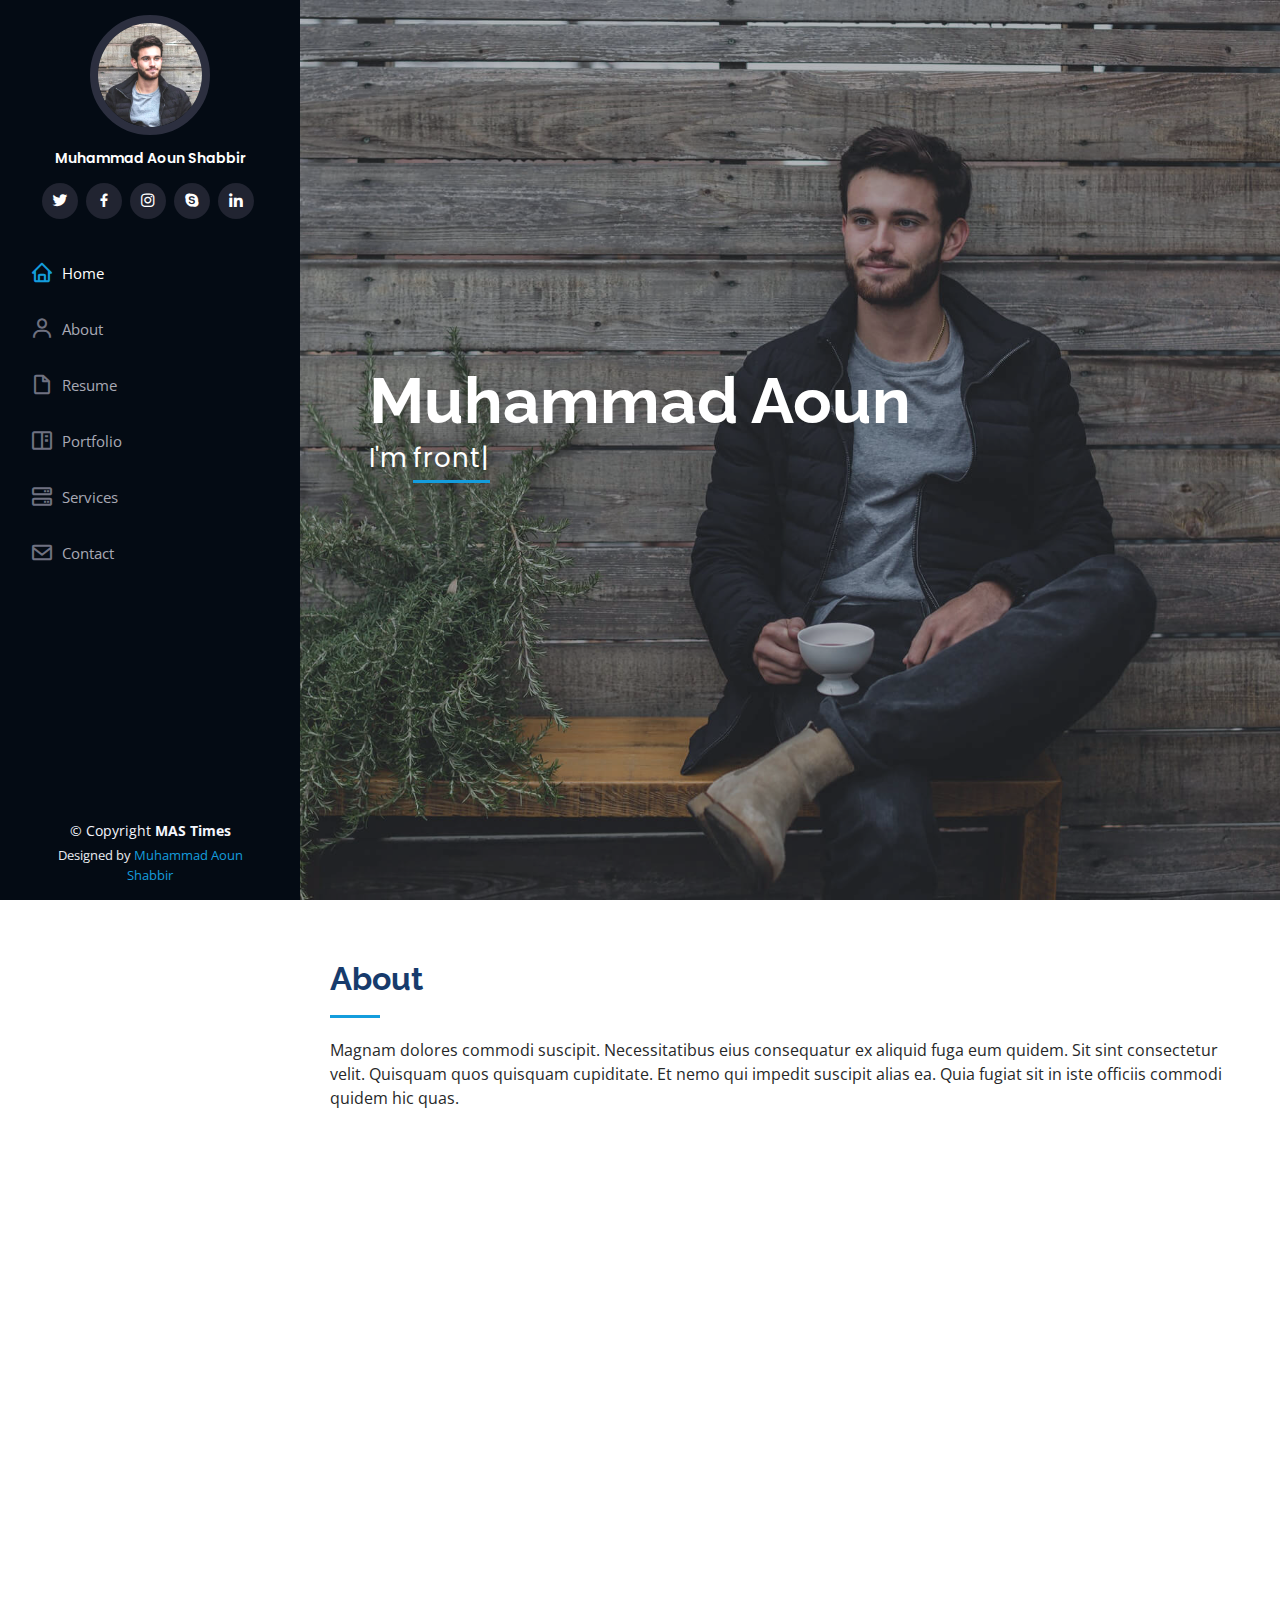
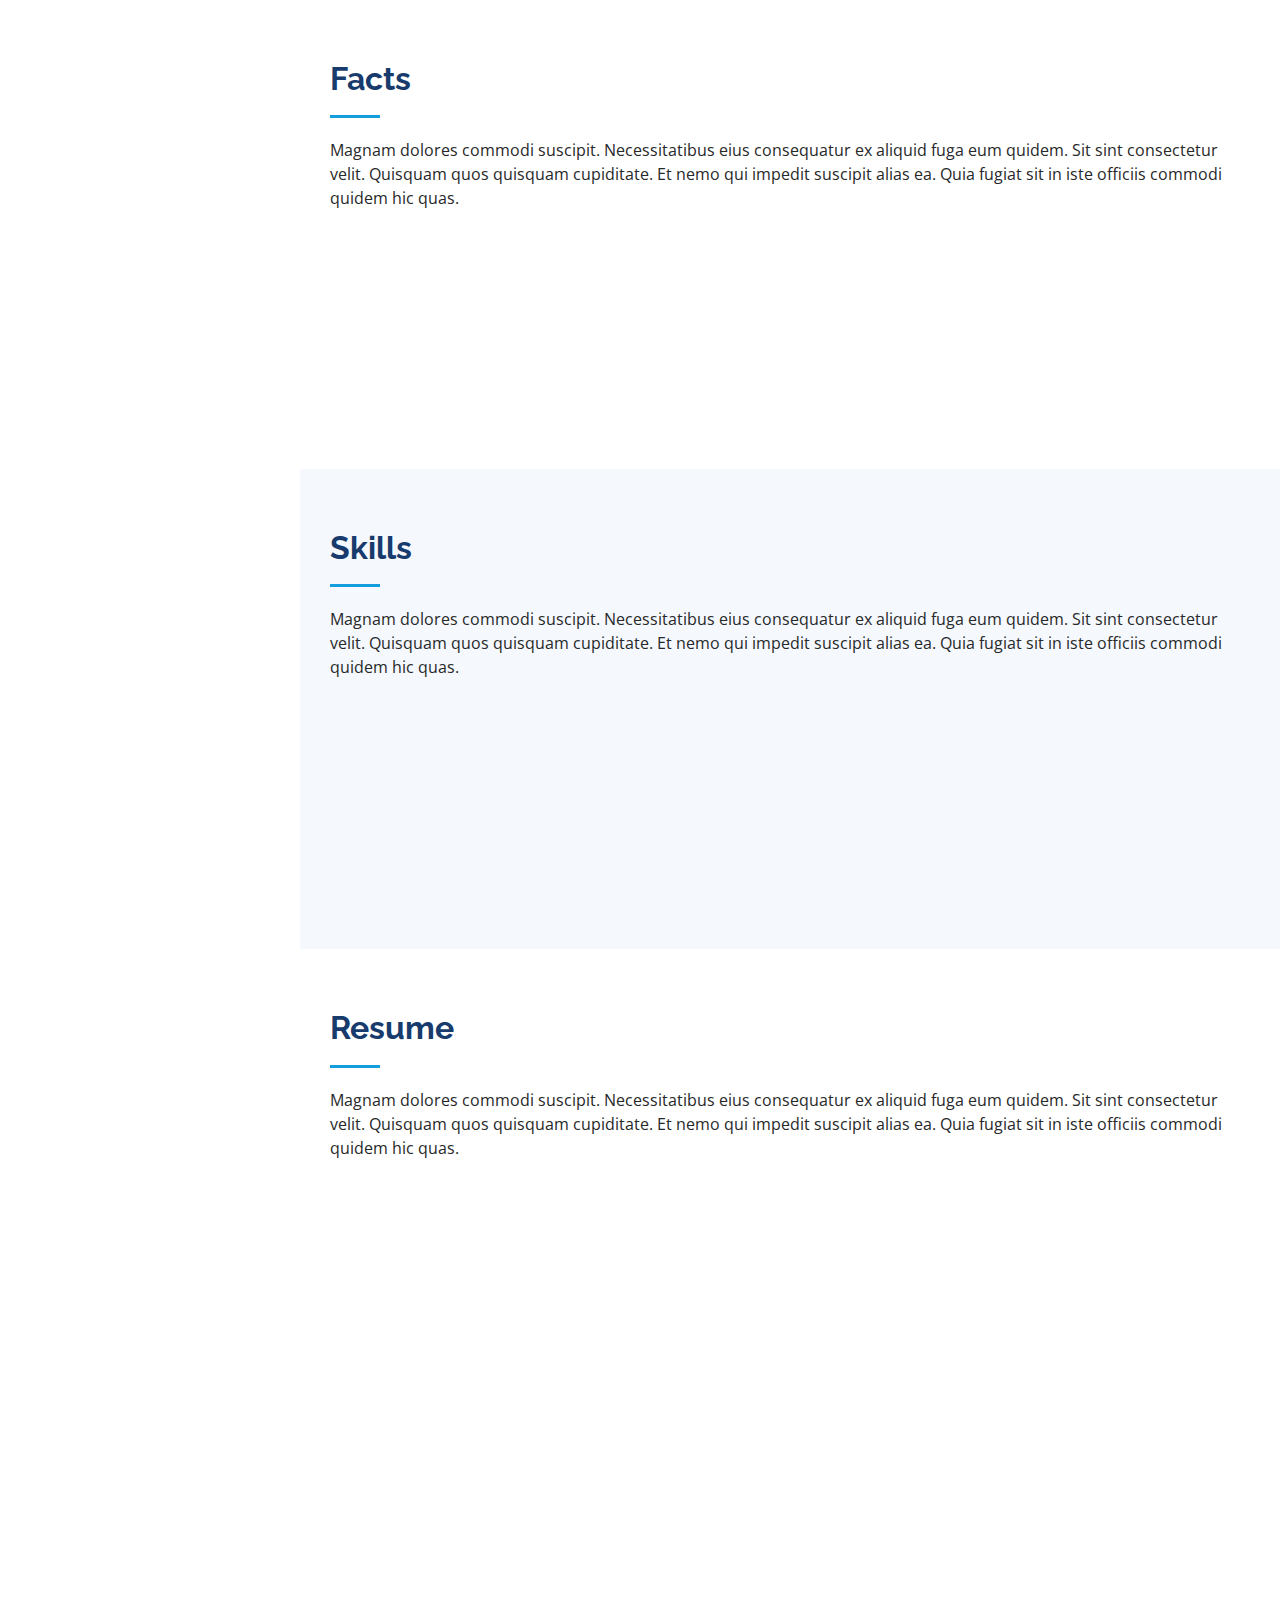
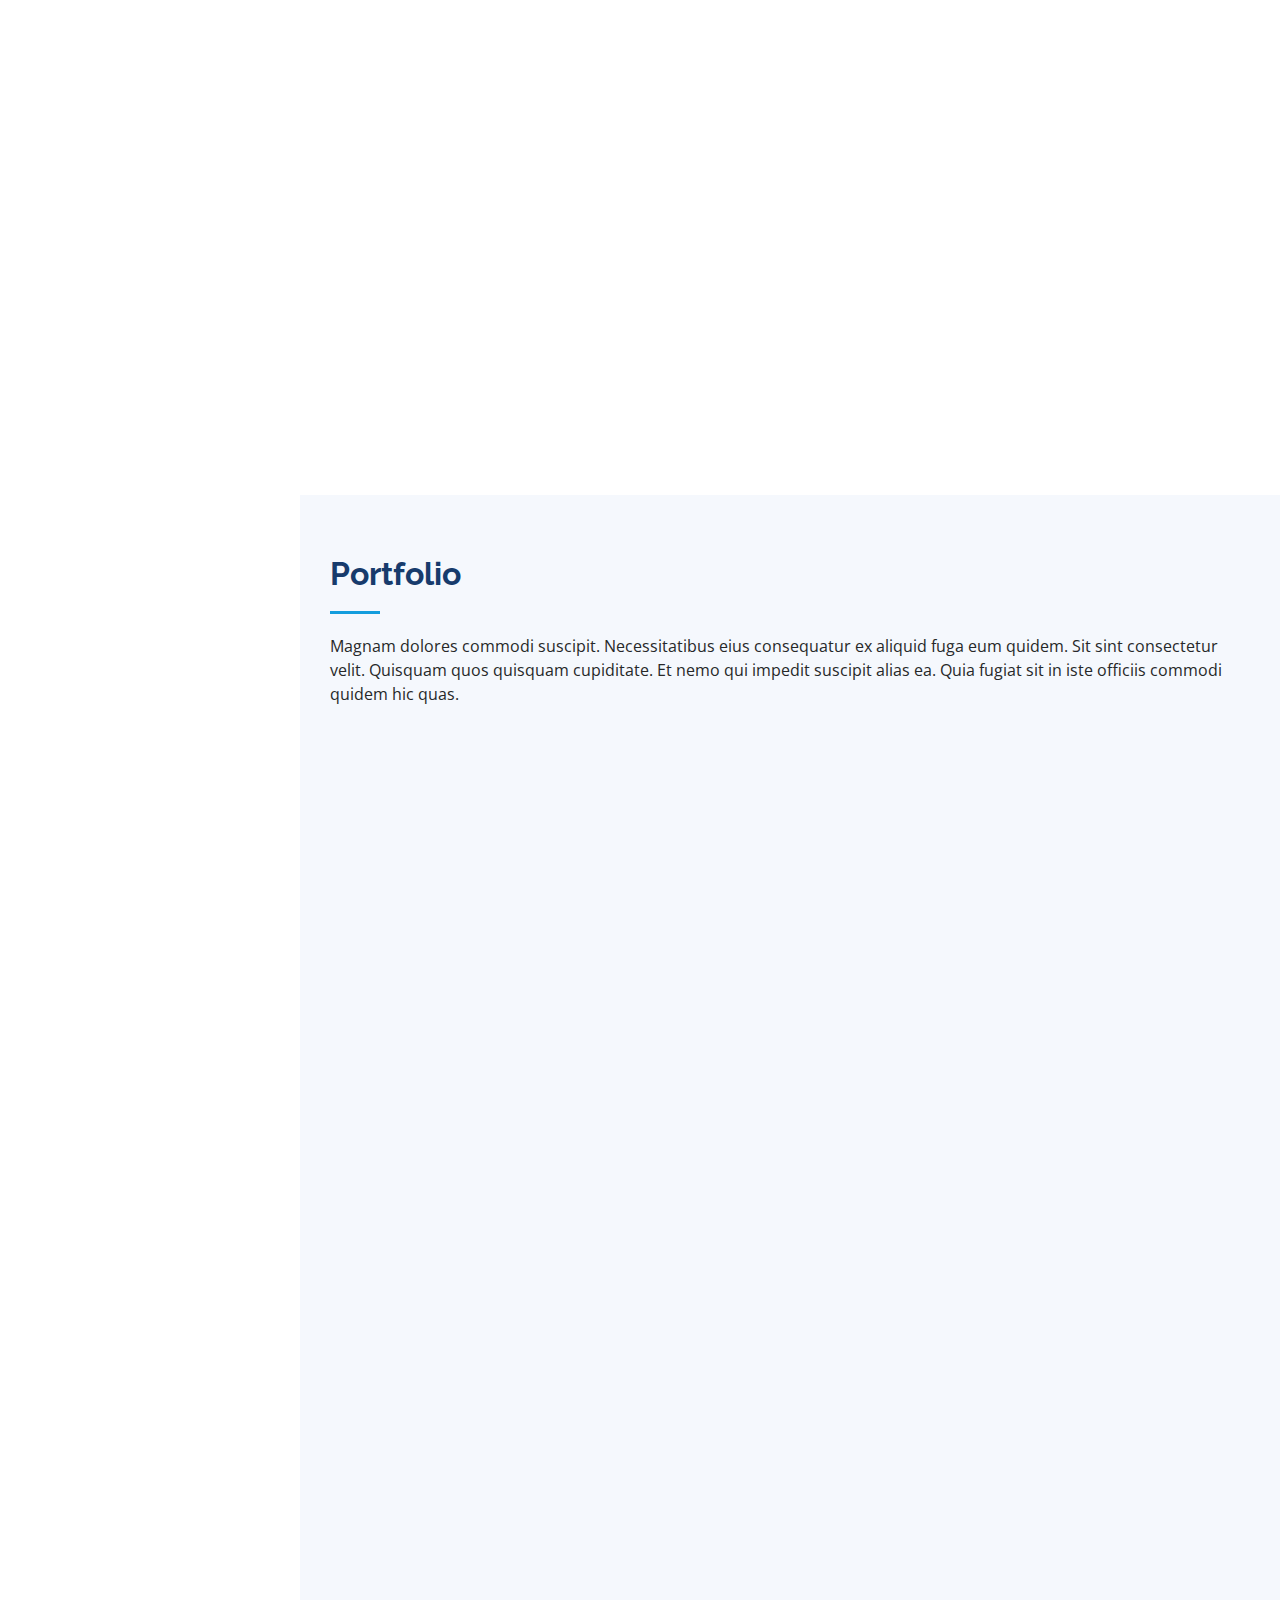
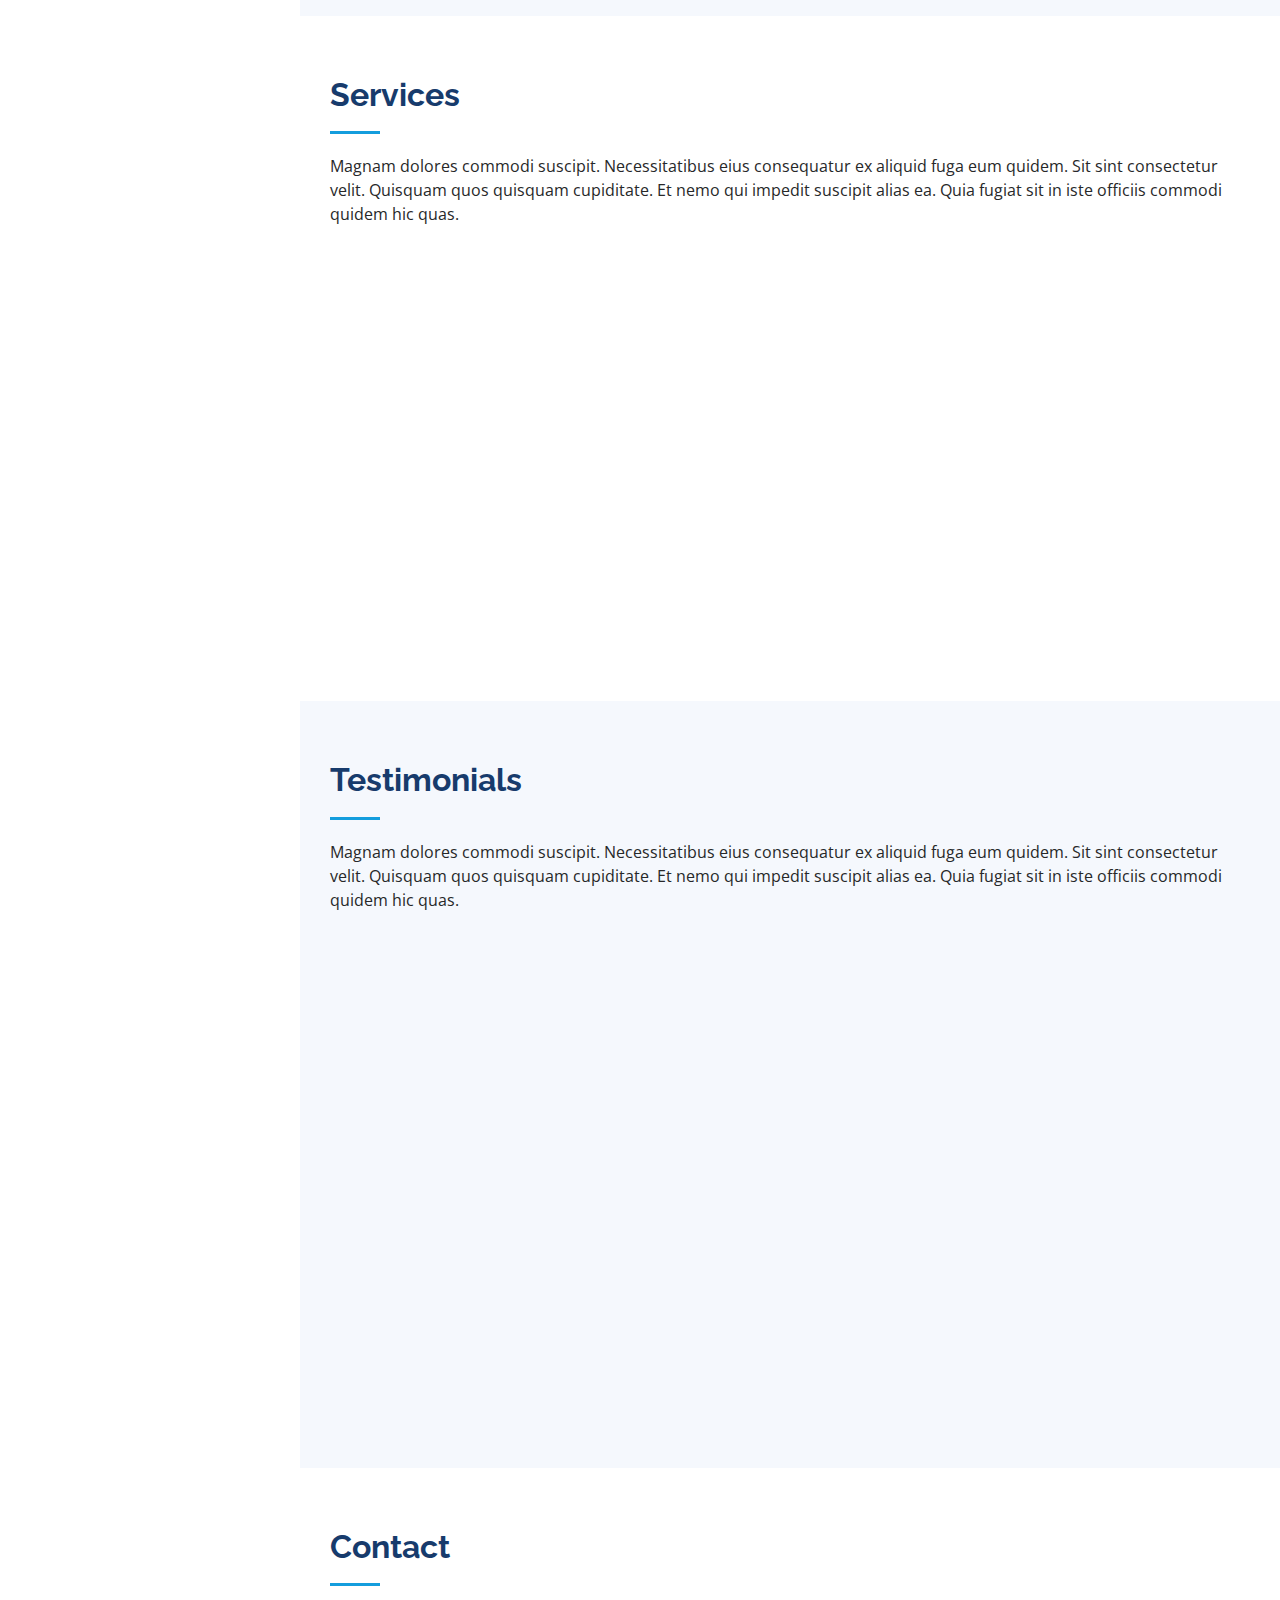
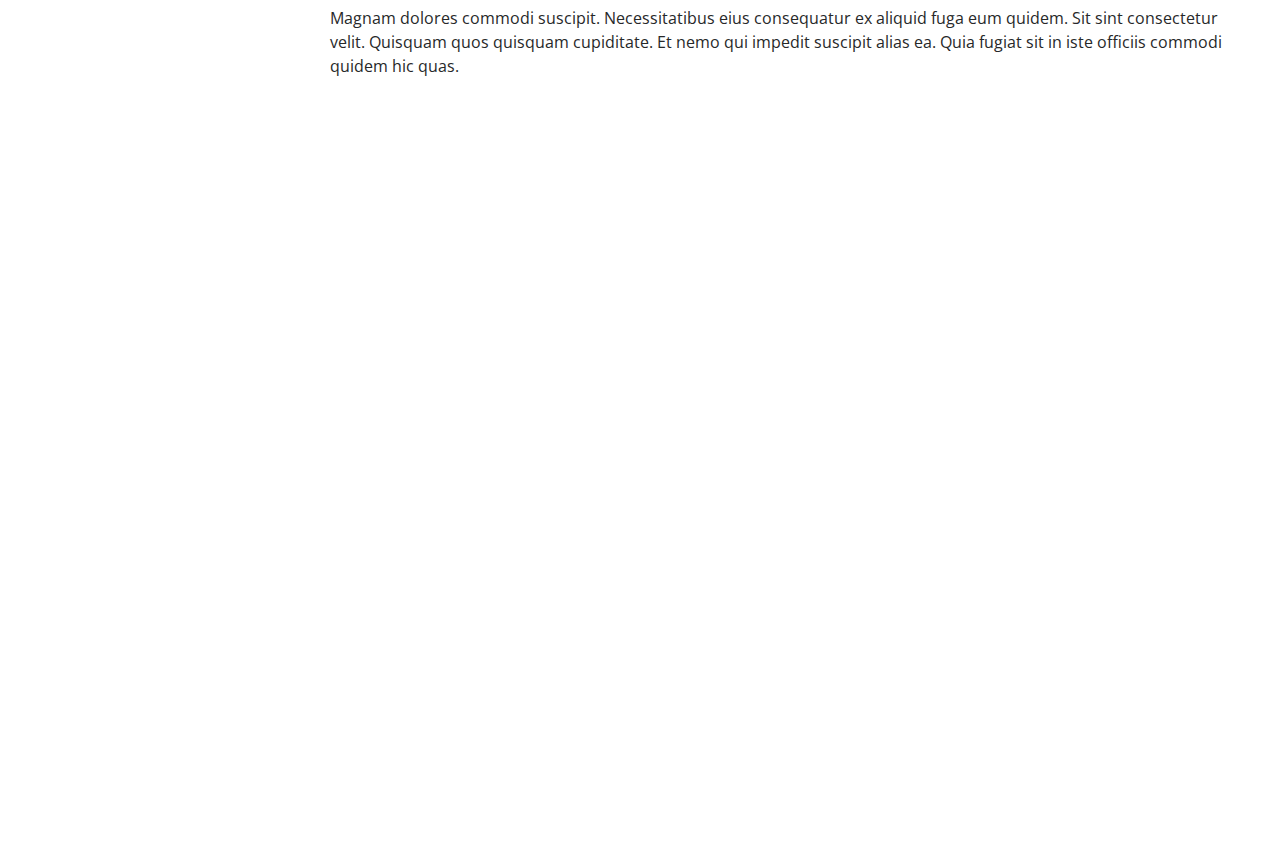
<file: index.html>
<!DOCTYPE html>
<html lang="en">

<head>
  <meta charset="utf-8">
  <meta content="width=device-width, initial-scale=1.0" name="viewport">

  <title>Muhammaad Aoun Shabbir profile</title>
  <meta content="" name="description">
  <meta content="" name="keywords">

  <!-- Favicons -->
  <link href="assets/img/myfavicon.png" rel="icon">
  <link href="assets/img/apple-touch-icon.png" rel="apple-touch-icon">

  <!-- Google Fonts -->
  <link href="https://fonts.googleapis.com/css?family=Open+Sans:300,300i,400,400i,600,600i,700,700i|Raleway:300,300i,400,400i,500,500i,600,600i,700,700i|Poppins:300,300i,400,400i,500,500i,600,600i,700,700i" rel="stylesheet">

  <!-- Vendor CSS Files -->
  <link href="assets/vendor/aos/aos.css" rel="stylesheet">
  <link href="assets/vendor/bootstrap/css/bootstrap.min.css" rel="stylesheet">
  <link href="assets/vendor/bootstrap-icons/bootstrap-icons.css" rel="stylesheet">
  <link href="assets/vendor/boxicons/css/boxicons.min.css" rel="stylesheet">
  <link href="assets/vendor/glightbox/css/glightbox.min.css" rel="stylesheet">
  <link href="assets/vendor/swiper/swiper-bundle.min.css" rel="stylesheet">

  <!-- Template Main CSS File -->
  <link href="assets/css/style.css" rel="stylesheet">
</head>

<body>

  <!-- ======= Mobile nav toggle button ======= -->
  <i class="bi bi-list mobile-nav-toggle d-xl-none"></i>

  <!-- ======= Header ======= -->
  <header id="header">
    <div class="d-flex flex-column">

      <div class="profile">
        <img src="assets/img/profile-img.jpg" alt="" class="img-fluid rounded-circle">
        <h1 class="text-light"><a href="index.html">Muhammad Aoun Shabbir</a></h1>
        <div class="social-links mt-3 text-center">
          <a href="#" class="twitter"><i class="bx bxl-twitter"></i></a>
          <a href="#" class="facebook"><i class="bx bxl-facebook"></i></a>
          <a href="#" class="instagram"><i class="bx bxl-instagram"></i></a>
          <a href="#" class="google-plus"><i class="bx bxl-skype"></i></a>
          <a href="#" class="linkedin"><i class="bx bxl-linkedin"></i></a>
        </div>
      </div>

      <nav id="navbar" class="nav-menu navbar">
        <ul>
          <li><a href="#hero" class="nav-link scrollto active"><i class="bx bx-home"></i> <span>Home</span></a></li>
          <li><a href="#about" class="nav-link scrollto"><i class="bx bx-user"></i> <span>About</span></a></li>
          <li><a href="#resume" class="nav-link scrollto"><i class="bx bx-file-blank"></i> <span>Resume</span></a></li>
          <li><a href="#portfolio" class="nav-link scrollto"><i class="bx bx-book-content"></i> <span>Portfolio</span></a></li>
          <li><a href="#services" class="nav-link scrollto"><i class="bx bx-server"></i> <span>Services</span></a></li>
          <li><a href="#contact" class="nav-link scrollto"><i class="bx bx-envelope"></i> <span>Contact</span></a></li>
        </ul>
      </nav><!-- .nav-menu -->
    </div>
  </header><!-- End Header -->

  <!-- ======= Hero Section ======= -->
  <section id="hero" class="d-flex flex-column justify-content-center align-items-center">
    <div class="hero-container" data-aos="fade-in">
      <h1>Muhammad Aoun </h1>
      <p>I'm <span class="typed" data-typed-items=" frontend web Developer, Freelancer, "></span></p>
    </div>
  </section><!-- End Hero -->

  <main id="main">

    <!-- ======= About Section ======= -->
    <section id="about" class="about">
      <div class="container">

        <div class="section-title">
          <h2>About</h2>
          <p>Magnam dolores commodi suscipit. Necessitatibus eius consequatur ex aliquid fuga eum quidem. Sit sint consectetur velit. Quisquam quos quisquam cupiditate. Et nemo qui impedit suscipit alias ea. Quia fugiat sit in iste officiis commodi quidem hic quas.</p>
        </div>

        <div class="row">
          <div class="col-lg-4" data-aos="fade-right">
            <img src="assets/img/profile-img.jpg" class="img-fluid" alt="">
          </div>
          <div class="col-lg-8 pt-4 pt-lg-0 content" data-aos="fade-left">
            <h3>UI/UX Designer &amp; Web Developer.</h3>
            <p class="fst-italic">
              Lorem ipsum dolor sit amet, consectetur adipiscing elit, sed do eiusmod tempor incididunt ut labore et dolore
              magna aliqua.
            </p>
            <div class="row">
              <div class="col-lg-6">
                <ul>
                  <li><i class="bi bi-chevron-right"></i> <strong>Birthday:</strong> <span>1 May 1995</span></li>
                  <li><i class="bi bi-chevron-right"></i> <strong>Website:</strong> <span>www.example.com</span></li>
                  <li><i class="bi bi-chevron-right"></i> <strong>Phone:</strong> <span>+123 456 7890</span></li>
                  <li><i class="bi bi-chevron-right"></i> <strong>City:</strong> <span>New York, USA</span></li>
                </ul>
              </div>
              <div class="col-lg-6">
                <ul>
                  <li><i class="bi bi-chevron-right"></i> <strong>Age:</strong> <span>30</span></li>
                  <li><i class="bi bi-chevron-right"></i> <strong>Degree:</strong> <span>Master</span></li>
                  <li><i class="bi bi-chevron-right"></i> <strong>PhEmailone:</strong> <span>email@example.com</span></li>
                  <li><i class="bi bi-chevron-right"></i> <strong>Freelance:</strong> <span>Available</span></li>
                </ul>
              </div>
            </div>
            <p>
              Officiis eligendi itaque labore et dolorum mollitia officiis optio vero. Quisquam sunt adipisci omnis et ut. Nulla accusantium dolor incidunt officia tempore. Et eius omnis.
              Cupiditate ut dicta maxime officiis quidem quia. Sed et consectetur qui quia repellendus itaque neque. Aliquid amet quidem ut quaerat cupiditate. Ab et eum qui repellendus omnis culpa magni laudantium dolores.
            </p>
          </div>
        </div>

      </div>
    </section><!-- End About Section -->

    <!-- ======= Facts Section ======= -->
    <section id="facts" class="facts">
      <div class="container">

        <div class="section-title">
          <h2>Facts</h2>
          <p>Magnam dolores commodi suscipit. Necessitatibus eius consequatur ex aliquid fuga eum quidem. Sit sint consectetur velit. Quisquam quos quisquam cupiditate. Et nemo qui impedit suscipit alias ea. Quia fugiat sit in iste officiis commodi quidem hic quas.</p>
        </div>

        <div class="row no-gutters">

          <div class="col-lg-3 col-md-6 d-md-flex align-items-md-stretch" data-aos="fade-up">
            <div class="count-box">
              <i class="bi bi-emoji-smile"></i>
              <span data-purecounter-start="0" data-purecounter-end="232" data-purecounter-duration="1" class="purecounter"></span>
              <p><strong>Happy Clients</strong> consequuntur quae</p>
            </div>
          </div>

          <div class="col-lg-3 col-md-6 d-md-flex align-items-md-stretch" data-aos="fade-up" data-aos-delay="100">
            <div class="count-box">
              <i class="bi bi-journal-richtext"></i>
              <span data-purecounter-start="0" data-purecounter-end="521" data-purecounter-duration="1" class="purecounter"></span>
              <p><strong>Projects</strong> adipisci atque cum quia aut</p>
            </div>
          </div>

          <div class="col-lg-3 col-md-6 d-md-flex align-items-md-stretch" data-aos="fade-up" data-aos-delay="200">
            <div class="count-box">
              <i class="bi bi-headset"></i>
              <span data-purecounter-start="0" data-purecounter-end="1453" data-purecounter-duration="1" class="purecounter"></span>
              <p><strong>Hours Of Support</strong> aut commodi quaerat</p>
            </div>
          </div>

          <div class="col-lg-3 col-md-6 d-md-flex align-items-md-stretch" data-aos="fade-up" data-aos-delay="300">
            <div class="count-box">
              <i class="bi bi-people"></i>
              <span data-purecounter-start="0" data-purecounter-end="32" data-purecounter-duration="1" class="purecounter"></span>
              <p><strong>Hard Workers</strong> rerum asperiores dolor</p>
            </div>
          </div>

        </div>

      </div>
    </section><!-- End Facts Section -->

    <!-- ======= Skills Section ======= -->
    <section id="skills" class="skills section-bg">
      <div class="container">

        <div class="section-title">
          <h2>Skills</h2>
          <p>Magnam dolores commodi suscipit. Necessitatibus eius consequatur ex aliquid fuga eum quidem. Sit sint consectetur velit. Quisquam quos quisquam cupiditate. Et nemo qui impedit suscipit alias ea. Quia fugiat sit in iste officiis commodi quidem hic quas.</p>
        </div>

        <div class="row skills-content">

          <div class="col-lg-6" data-aos="fade-up">

            <div class="progress">
              <span class="skill">HTML <i class="val">100%</i></span>
              <div class="progress-bar-wrap">
                <div class="progress-bar" role="progressbar" aria-valuenow="100" aria-valuemin="0" aria-valuemax="100"></div>
              </div>
            </div>

            <div class="progress">
              <span class="skill">CSS <i class="val">90%</i></span>
              <div class="progress-bar-wrap">
                <div class="progress-bar" role="progressbar" aria-valuenow="90" aria-valuemin="0" aria-valuemax="100"></div>
              </div>
            </div>

            <div class="progress">
              <span class="skill">JavaScript <i class="val">75%</i></span>
              <div class="progress-bar-wrap">
                <div class="progress-bar" role="progressbar" aria-valuenow="75" aria-valuemin="0" aria-valuemax="100"></div>
              </div>
            </div>

          </div>

          <div class="col-lg-6" data-aos="fade-up" data-aos-delay="100">

            <div class="progress">
              <span class="skill">PHP <i class="val">80%</i></span>
              <div class="progress-bar-wrap">
                <div class="progress-bar" role="progressbar" aria-valuenow="80" aria-valuemin="0" aria-valuemax="100"></div>
              </div>
            </div>

            <div class="progress">
              <span class="skill">WordPress/CMS <i class="val">90%</i></span>
              <div class="progress-bar-wrap">
                <div class="progress-bar" role="progressbar" aria-valuenow="90" aria-valuemin="0" aria-valuemax="100"></div>
              </div>
            </div>

            <div class="progress">
              <span class="skill">Photoshop <i class="val">55%</i></span>
              <div class="progress-bar-wrap">
                <div class="progress-bar" role="progressbar" aria-valuenow="55" aria-valuemin="0" aria-valuemax="100"></div>
              </div>
            </div>

          </div>

        </div>

      </div>
    </section><!-- End Skills Section -->

    <!-- ======= Resume Section ======= -->
    <section id="resume" class="resume">
      <div class="container">

        <div class="section-title">
          <h2>Resume</h2>
          <p>Magnam dolores commodi suscipit. Necessitatibus eius consequatur ex aliquid fuga eum quidem. Sit sint consectetur velit. Quisquam quos quisquam cupiditate. Et nemo qui impedit suscipit alias ea. Quia fugiat sit in iste officiis commodi quidem hic quas.</p>
        </div>

        <div class="row">
          <div class="col-lg-6" data-aos="fade-up">
            <h3 class="resume-title">Sumary</h3>
            <div class="resume-item pb-0">
              <h4>Alex Smith</h4>
              <p><em>Innovative and deadline-driven Graphic Designer with 3+ years of experience designing and developing user-centered digital/print marketing material from initial concept to final, polished deliverable.</em></p>
              <ul>
                <li>Portland par 127,Orlando, FL</li>
                <li>(123) 456-7891</li>
                <li>alice.barkley@example.com</li>
              </ul>
            </div>

            <h3 class="resume-title">Education</h3>
            <div class="resume-item">
              <h4>Master of Fine Arts &amp; Graphic Design</h4>
              <h5>2015 - 2016</h5>
              <p><em>Rochester Institute of Technology, Rochester, NY</em></p>
              <p>Qui deserunt veniam. Et sed aliquam labore tempore sed quisquam iusto autem sit. Ea vero voluptatum qui ut dignissimos deleniti nerada porti sand markend</p>
            </div>
            <div class="resume-item">
              <h4>Bachelor of Fine Arts &amp; Graphic Design</h4>
              <h5>2010 - 2014</h5>
              <p><em>Rochester Institute of Technology, Rochester, NY</em></p>
              <p>Quia nobis sequi est occaecati aut. Repudiandae et iusto quae reiciendis et quis Eius vel ratione eius unde vitae rerum voluptates asperiores voluptatem Earum molestiae consequatur neque etlon sader mart dila</p>
            </div>
          </div>
          <div class="col-lg-6" data-aos="fade-up" data-aos-delay="100">
            <h3 class="resume-title">Professional Experience</h3>
            <div class="resume-item">
              <h4>Senior graphic design specialist</h4>
              <h5>2019 - Present</h5>
              <p><em>Experion, New York, NY </em></p>
              <ul>
                <li>Lead in the design, development, and implementation of the graphic, layout, and production communication materials</li>
                <li>Delegate tasks to the 7 members of the design team and provide counsel on all aspects of the project. </li>
                <li>Supervise the assessment of all graphic materials in order to ensure quality and accuracy of the design</li>
                <li>Oversee the efficient use of production project budgets ranging from $2,000 - $25,000</li>
              </ul>
            </div>
            <div class="resume-item">
              <h4>Graphic design specialist</h4>
              <h5>2017 - 2018</h5>
              <p><em>Stepping Stone Advertising, New York, NY</em></p>
              <ul>
                <li>Developed numerous marketing programs (logos, brochures,infographics, presentations, and advertisements).</li>
                <li>Managed up to 5 projects or tasks at a given time while under pressure</li>
                <li>Recommended and consulted with clients on the most appropriate graphic design</li>
                <li>Created 4+ design presentations and proposals a month for clients and account managers</li>
              </ul>
            </div>
          </div>
        </div>

      </div>
    </section><!-- End Resume Section -->

    <!-- ======= Portfolio Section ======= -->
    <section id="portfolio" class="portfolio section-bg">
      <div class="container">

        <div class="section-title">
          <h2>Portfolio</h2>
          <p>Magnam dolores commodi suscipit. Necessitatibus eius consequatur ex aliquid fuga eum quidem. Sit sint consectetur velit. Quisquam quos quisquam cupiditate. Et nemo qui impedit suscipit alias ea. Quia fugiat sit in iste officiis commodi quidem hic quas.</p>
        </div>

        <div class="row" data-aos="fade-up">
          <div class="col-lg-12 d-flex justify-content-center">
            <ul id="portfolio-flters">
              <li data-filter="*" class="filter-active">All</li>
              <li data-filter=".filter-app">App</li>
              <li data-filter=".filter-card">Card</li>
              <li data-filter=".filter-web">Web</li>
            </ul>
          </div>
        </div>

        <div class="row portfolio-container" data-aos="fade-up" data-aos-delay="100">

          <div class="col-lg-4 col-md-6 portfolio-item filter-app">
            <div class="portfolio-wrap">
              <img src="assets/img/portfolio/portfolio-1.jpg" class="img-fluid" alt="">
              <div class="portfolio-links">
                <a href="assets/img/portfolio/portfolio-1.jpg" data-gallery="portfolioGallery" class="portfolio-lightbox" title="App 1"><i class="bx bx-plus"></i></a>
                <a href="portfolio-details.html" title="More Details"><i class="bx bx-link"></i></a>
              </div>
            </div>
          </div>

          <div class="col-lg-4 col-md-6 portfolio-item filter-web">
            <div class="portfolio-wrap">
              <img src="assets/img/portfolio/portfolio-2.jpg" class="img-fluid" alt="">
              <div class="portfolio-links">
                <a href="assets/img/portfolio/portfolio-2.jpg" data-gallery="portfolioGallery" class="portfolio-lightbox" title="Web 3"><i class="bx bx-plus"></i></a>
                <a href="portfolio-details.html" title="More Details"><i class="bx bx-link"></i></a>
              </div>
            </div>
          </div>

          <div class="col-lg-4 col-md-6 portfolio-item filter-app">
            <div class="portfolio-wrap">
              <img src="assets/img/portfolio/portfolio-3.jpg" class="img-fluid" alt="">
              <div class="portfolio-links">
                <a href="assets/img/portfolio/portfolio-3.jpg" data-gallery="portfolioGallery" class="portfolio-lightbox" title="App 2"><i class="bx bx-plus"></i></a>
                <a href="portfolio-details.html" title="More Details"><i class="bx bx-link"></i></a>
              </div>
            </div>
          </div>

          <div class="col-lg-4 col-md-6 portfolio-item filter-card">
            <div class="portfolio-wrap">
              <img src="assets/img/portfolio/portfolio-4.jpg" class="img-fluid" alt="">
              <div class="portfolio-links">
                <a href="assets/img/portfolio/portfolio-4.jpg" data-gallery="portfolioGallery" class="portfolio-lightbox" title="Card 2"><i class="bx bx-plus"></i></a>
                <a href="portfolio-details.html" title="More Details"><i class="bx bx-link"></i></a>
              </div>
            </div>
          </div>

          <div class="col-lg-4 col-md-6 portfolio-item filter-web">
            <div class="portfolio-wrap">
              <img src="assets/img/portfolio/portfolio-5.jpg" class="img-fluid" alt="">
              <div class="portfolio-links">
                <a href="assets/img/portfolio/portfolio-5.jpg" data-gallery="portfolioGallery" class="portfolio-lightbox" title="Web 2"><i class="bx bx-plus"></i></a>
                <a href="portfolio-details.html" title="More Details"><i class="bx bx-link"></i></a>
              </div>
            </div>
          </div>

          <div class="col-lg-4 col-md-6 portfolio-item filter-app">
            <div class="portfolio-wrap">
              <img src="assets/img/portfolio/portfolio-6.jpg" class="img-fluid" alt="">
              <div class="portfolio-links">
                <a href="assets/img/portfolio/portfolio-6.jpg" data-gallery="portfolioGallery" class="portfolio-lightbox" title="App 3"><i class="bx bx-plus"></i></a>
                <a href="portfolio-details.html" title="More Details"><i class="bx bx-link"></i></a>
              </div>
            </div>
          </div>

          <div class="col-lg-4 col-md-6 portfolio-item filter-card">
            <div class="portfolio-wrap">
              <img src="assets/img/portfolio/portfolio-7.jpg" class="img-fluid" alt="">
              <div class="portfolio-links">
                <a href="assets/img/portfolio/portfolio-7.jpg" data-gallery="portfolioGallery" class="portfolio-lightbox" title="Card 1"><i class="bx bx-plus"></i></a>
                <a href="portfolio-details.html" title="More Details"><i class="bx bx-link"></i></a>
              </div>
            </div>
          </div>

          <div class="col-lg-4 col-md-6 portfolio-item filter-card">
            <div class="portfolio-wrap">
              <img src="assets/img/portfolio/portfolio-8.jpg" class="img-fluid" alt="">
              <div class="portfolio-links">
                <a href="assets/img/portfolio/portfolio-8.jpg" data-gallery="portfolioGallery" class="portfolio-lightbox" title="Card 3"><i class="bx bx-plus"></i></a>
                <a href="portfolio-details.html" title="More Details"><i class="bx bx-link"></i></a>
              </div>
            </div>
          </div>

          <div class="col-lg-4 col-md-6 portfolio-item filter-web">
            <div class="portfolio-wrap">
              <img src="assets/img/portfolio/portfolio-9.jpg" class="img-fluid" alt="">
              <div class="portfolio-links">
                <a href="assets/img/portfolio/portfolio-9.jpg" data-gallery="portfolioGallery" class="portfolio-lightbox" title="Web 3"><i class="bx bx-plus"></i></a>
                <a href="portfolio-details.html" title="More Details"><i class="bx bx-link"></i></a>
              </div>
            </div>
          </div>

        </div>

      </div>
    </section><!-- End Portfolio Section -->

    <!-- ======= Services Section ======= -->
    <section id="services" class="services">
      <div class="container">

        <div class="section-title">
          <h2>Services</h2>
          <p>Magnam dolores commodi suscipit. Necessitatibus eius consequatur ex aliquid fuga eum quidem. Sit sint consectetur velit. Quisquam quos quisquam cupiditate. Et nemo qui impedit suscipit alias ea. Quia fugiat sit in iste officiis commodi quidem hic quas.</p>
        </div>

        <div class="row">
          <div class="col-lg-4 col-md-6 icon-box" data-aos="fade-up">
            <div class="icon"><i class="bi bi-briefcase"></i></div>
            <h4 class="title"><a href="">Lorem Ipsum</a></h4>
            <p class="description">Voluptatum deleniti atque corrupti quos dolores et quas molestias excepturi sint occaecati cupiditate non provident</p>
          </div>
          <div class="col-lg-4 col-md-6 icon-box" data-aos="fade-up" data-aos-delay="100">
            <div class="icon"><i class="bi bi-card-checklist"></i></div>
            <h4 class="title"><a href="">Dolor Sitema</a></h4>
            <p class="description">Minim veniam, quis nostrud exercitation ullamco laboris nisi ut aliquip ex ea commodo consequat tarad limino ata</p>
          </div>
          <div class="col-lg-4 col-md-6 icon-box" data-aos="fade-up" data-aos-delay="200">
            <div class="icon"><i class="bi bi-bar-chart"></i></div>
            <h4 class="title"><a href="">Sed ut perspiciatis</a></h4>
            <p class="description">Duis aute irure dolor in reprehenderit in voluptate velit esse cillum dolore eu fugiat nulla pariatur</p>
          </div>
          <div class="col-lg-4 col-md-6 icon-box" data-aos="fade-up" data-aos-delay="300">
            <div class="icon"><i class="bi bi-binoculars"></i></div>
            <h4 class="title"><a href="">Magni Dolores</a></h4>
            <p class="description">Excepteur sint occaecat cupidatat non proident, sunt in culpa qui officia deserunt mollit anim id est laborum</p>
          </div>
          <div class="col-lg-4 col-md-6 icon-box" data-aos="fade-up" data-aos-delay="400">
            <div class="icon"><i class="bi bi-brightness-high"></i></div>
            <h4 class="title"><a href="">Nemo Enim</a></h4>
            <p class="description">At vero eos et accusamus et iusto odio dignissimos ducimus qui blanditiis praesentium voluptatum deleniti atque</p>
          </div>
          <div class="col-lg-4 col-md-6 icon-box" data-aos="fade-up" data-aos-delay="500">
            <div class="icon"><i class="bi bi-calendar4-week"></i></div>
            <h4 class="title"><a href="">Eiusmod Tempor</a></h4>
            <p class="description">Et harum quidem rerum facilis est et expedita distinctio. Nam libero tempore, cum soluta nobis est eligendi</p>
          </div>
        </div>

      </div>
    </section><!-- End Services Section -->

    <!-- ======= Testimonials Section ======= -->
    <section id="testimonials" class="testimonials section-bg">
      <div class="container">

        <div class="section-title">
          <h2>Testimonials</h2>
          <p>Magnam dolores commodi suscipit. Necessitatibus eius consequatur ex aliquid fuga eum quidem. Sit sint consectetur velit. Quisquam quos quisquam cupiditate. Et nemo qui impedit suscipit alias ea. Quia fugiat sit in iste officiis commodi quidem hic quas.</p>
        </div>

        <div class="testimonials-slider swiper" data-aos="fade-up" data-aos-delay="100">
          <div class="swiper-wrapper">

            <div class="swiper-slide">
              <div class="testimonial-item" data-aos="fade-up">
                <p>
                  <i class="bx bxs-quote-alt-left quote-icon-left"></i>
                  Proin iaculis purus consequat sem cure digni ssim donec porttitora entum suscipit rhoncus. Accusantium quam, ultricies eget id, aliquam eget nibh et. Maecen aliquam, risus at semper.
                  <i class="bx bxs-quote-alt-right quote-icon-right"></i>
                </p>
                <img src="assets/img/testimonials/testimonials-1.jpg" class="testimonial-img" alt="">
                <h3>Saul Goodman</h3>
                <h4>Ceo &amp; Founder</h4>
              </div>
            </div><!-- End testimonial item -->

            <div class="swiper-slide">
              <div class="testimonial-item" data-aos="fade-up" data-aos-delay="100">
                <p>
                  <i class="bx bxs-quote-alt-left quote-icon-left"></i>
                  Export tempor illum tamen malis malis eram quae irure esse labore quem cillum quid cillum eram malis quorum velit fore eram velit sunt aliqua noster fugiat irure amet legam anim culpa.
                  <i class="bx bxs-quote-alt-right quote-icon-right"></i>
                </p>
                <img src="assets/img/testimonials/testimonials-2.jpg" class="testimonial-img" alt="">
                <h3>Sara Wilsson</h3>
                <h4>Designer</h4>
              </div>
            </div><!-- End testimonial item -->

            <div class="swiper-slide">
              <div class="testimonial-item" data-aos="fade-up" data-aos-delay="200">
                <p>
                  <i class="bx bxs-quote-alt-left quote-icon-left"></i>
                  Enim nisi quem export duis labore cillum quae magna enim sint quorum nulla quem veniam duis minim tempor labore quem eram duis noster aute amet eram fore quis sint minim.
                  <i class="bx bxs-quote-alt-right quote-icon-right"></i>
                </p>
                <img src="assets/img/testimonials/testimonials-3.jpg" class="testimonial-img" alt="">
                <h3>Jena Karlis</h3>
                <h4>Store Owner</h4>
              </div>
            </div><!-- End testimonial item -->

            <div class="swiper-slide">
              <div class="testimonial-item" data-aos="fade-up" data-aos-delay="300">
                <p>
                  <i class="bx bxs-quote-alt-left quote-icon-left"></i>
                  Fugiat enim eram quae cillum dolore dolor amet nulla culpa multos export minim fugiat minim velit minim dolor enim duis veniam ipsum anim magna sunt elit fore quem dolore labore illum veniam.
                  <i class="bx bxs-quote-alt-right quote-icon-right"></i>
                </p>
                <img src="assets/img/testimonials/testimonials-4.jpg" class="testimonial-img" alt="">
                <h3>Matt Brandon</h3>
                <h4>Freelancer</h4>
              </div>
            </div><!-- End testimonial item -->

            <div class="swiper-slide">
              <div class="testimonial-item" data-aos="fade-up" data-aos-delay="400">
                <p>
                  <i class="bx bxs-quote-alt-left quote-icon-left"></i>
                  Quis quorum aliqua sint quem legam fore sunt eram irure aliqua veniam tempor noster veniam enim culpa labore duis sunt culpa nulla illum cillum fugiat legam esse veniam culpa fore nisi cillum quid.
                  <i class="bx bxs-quote-alt-right quote-icon-right"></i>
                </p>
                <img src="assets/img/testimonials/testimonials-5.jpg" class="testimonial-img" alt="">
                <h3>John Larson</h3>
                <h4>Entrepreneur</h4>
              </div>
            </div><!-- End testimonial item -->

          </div>
          <div class="swiper-pagination"></div>
        </div>

      </div>
    </section><!-- End Testimonials Section -->

    <!-- ======= Contact Section ======= -->
    <section id="contact" class="contact">
      <div class="container">

        <div class="section-title">
          <h2>Contact</h2>
          <p>Magnam dolores commodi suscipit. Necessitatibus eius consequatur ex aliquid fuga eum quidem. Sit sint consectetur velit. Quisquam quos quisquam cupiditate. Et nemo qui impedit suscipit alias ea. Quia fugiat sit in iste officiis commodi quidem hic quas.</p>
        </div>

        <div class="row" data-aos="fade-in">

          <div class="col-lg-5 d-flex align-items-stretch">
            <div class="info">
              <div class="address">
                <i class="bi bi-geo-alt"></i>
                <h4>Location:</h4>
                <p>A108 Adam Street, New York, NY 535022</p>
              </div>

              <div class="email">
                <i class="bi bi-envelope"></i>
                <h4>Email:</h4>
                <p>info@example.com</p>
              </div>

              <div class="phone">
                <i class="bi bi-phone"></i>
                <h4>Call:</h4>
                <p>+1 5589 55488 55s</p>
              </div>

              <iframe src="https://www.google.com/maps/embed?pb=!1m14!1m8!1m3!1d12097.433213460943!2d-74.0062269!3d40.7101282!3m2!1i1024!2i768!4f13.1!3m3!1m2!1s0x0%3A0xb89d1fe6bc499443!2sDowntown+Conference+Center!5e0!3m2!1smk!2sbg!4v1539943755621" frameborder="0" style="border:0; width: 100%; height: 290px;" allowfullscreen></iframe>
            </div>

          </div>

          <div class="col-lg-7 mt-5 mt-lg-0 d-flex align-items-stretch">
            <form action="forms/contact.php" method="post" role="form" class="php-email-form" netlify name="contact" >
              <div class="row">
                <div class="form-group col-md-6">
                  <label for="name">Your Name</label>
                  <input type="text" name="name" class="form-control" id="name" required>
                </div>
                <div class="form-group col-md-6">
                  <label for="name">Your Email</label>
                  <input type="email" class="form-control" name="email" id="email" required>
                </div>
              </div>
              <div class="form-group">
                <label for="name">Subject</label>
                <input type="text" class="form-control" name="subject" id="subject" required>
              </div>
              <div class="form-group">
                <label for="name">Message</label>
                <textarea class="form-control" name="message" rows="10" required></textarea>
              </div>
              <div class="my-3">
                <div class="loading">Loading</div>
                <div class="error-message"></div>
                <div class="sent-message">Your message has been sent. Thank you!</div>
              </div>
              <div class="text-center"><button type="submit">Send Message</button></div>
            </form>
          </div>

        </div>

      </div>
    </section><!-- End Contact Section -->

  </main><!-- End #main -->

  <!-- ======= Footer ======= -->
  <footer id="footer">
    <div class="container">
      <div class="copyright">
        &copy; Copyright <strong><span>MAS Times</span></strong>
      </div>
      <div class="credits">
        Designed by <a href="https://wa.me/3466523938">Muhammad Aoun Shabbir</a>
      </div>
    </div>
  </footer><!-- End  Footer -->

  <a href="#" class="back-to-top d-flex align-items-center justify-content-center"><i class="bi bi-arrow-up-short"></i></a>

  <!-- Vendor JS Files -->
  <script src="assets/vendor/purecounter/purecounter_vanilla.js"></script>
  <script src="assets/vendor/aos/aos.js"></script>
  <script src="assets/vendor/bootstrap/js/bootstrap.bundle.min.js"></script>
  <script src="assets/vendor/glightbox/js/glightbox.min.js"></script>
  <script src="assets/vendor/isotope-layout/isotope.pkgd.min.js"></script>
  <script src="assets/vendor/swiper/swiper-bundle.min.js"></script>
  <script src="assets/vendor/typed.js/typed.umd.js"></script>
  <script src="assets/vendor/waypoints/noframework.waypoints.js"></script>
  <script src="assets/vendor/php-email-form/validate.js"></script>

  <!-- Template Main JS File -->
  <script src="assets/js/main.js"></script>

</body>

</html>
</file>
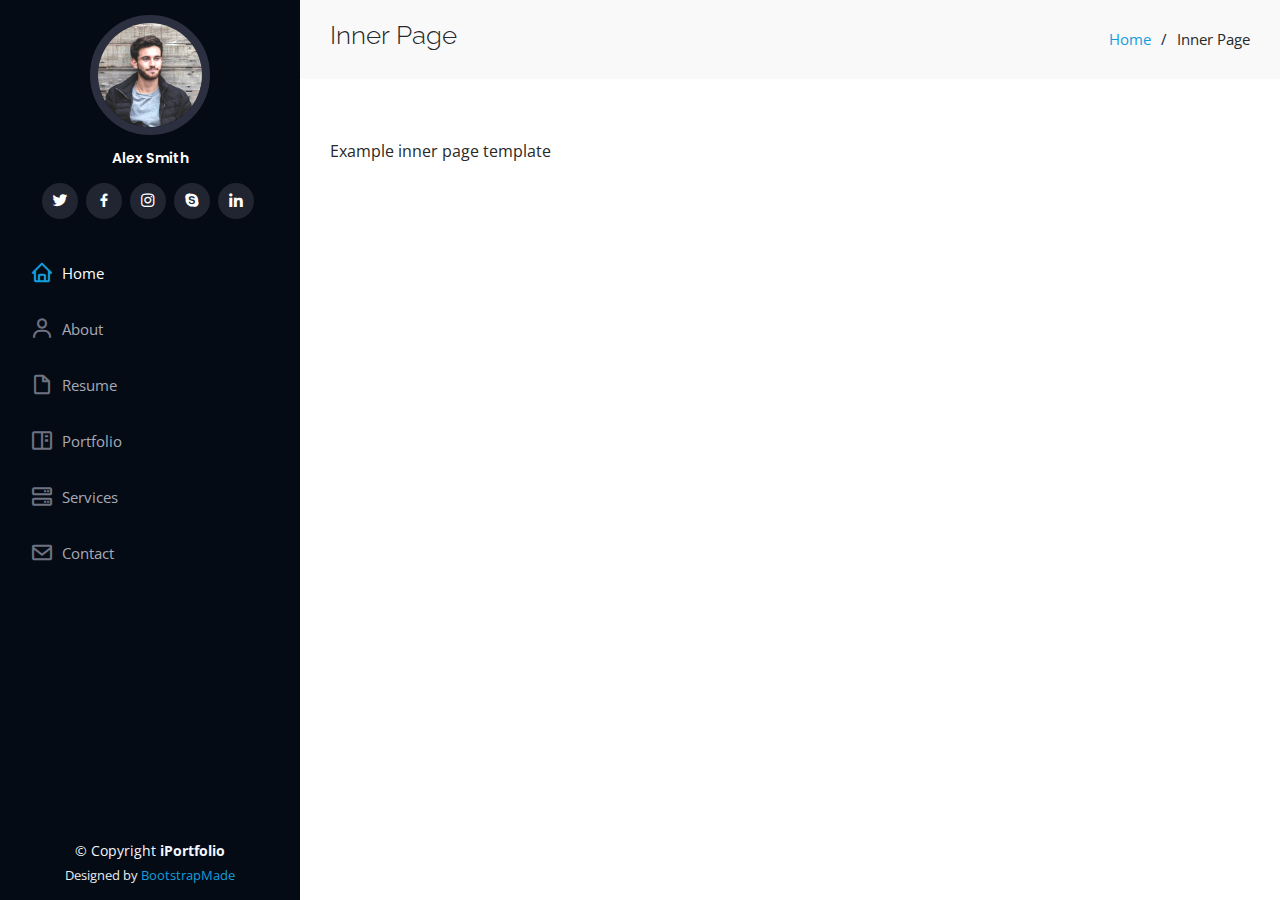
<file: inner-page.html>
<!DOCTYPE html>
<html lang="en">

<head>
  <meta charset="utf-8">
  <meta content="width=device-width, initial-scale=1.0" name="viewport">

  <title>Inner Page - iPortfolio Bootstrap Template</title>
  <meta content="" name="description">
  <meta content="" name="keywords">

  <!-- Favicons -->
  <link href="assets/img/favicon.png" rel="icon">
  <link href="assets/img/apple-touch-icon.png" rel="apple-touch-icon">

  <!-- Google Fonts -->
  <link href="https://fonts.googleapis.com/css?family=Open+Sans:300,300i,400,400i,600,600i,700,700i|Raleway:300,300i,400,400i,500,500i,600,600i,700,700i|Poppins:300,300i,400,400i,500,500i,600,600i,700,700i" rel="stylesheet">

  <!-- Vendor CSS Files -->
  <link href="assets/vendor/aos/aos.css" rel="stylesheet">
  <link href="assets/vendor/bootstrap/css/bootstrap.min.css" rel="stylesheet">
  <link href="assets/vendor/bootstrap-icons/bootstrap-icons.css" rel="stylesheet">
  <link href="assets/vendor/boxicons/css/boxicons.min.css" rel="stylesheet">
  <link href="assets/vendor/glightbox/css/glightbox.min.css" rel="stylesheet">
  <link href="assets/vendor/swiper/swiper-bundle.min.css" rel="stylesheet">

  <!-- Template Main CSS File -->
  <link href="assets/css/style.css" rel="stylesheet">

  <!-- =======================================================
  * Template Name: iPortfolio
  * Updated: Nov 17 2023 with Bootstrap v5.3.2
  * Template URL: https://bootstrapmade.com/iportfolio-bootstrap-portfolio-websites-template/
  * Author: BootstrapMade.com
  * License: https://bootstrapmade.com/license/
  ======================================================== -->
</head>

<body>

  <!-- ======= Mobile nav toggle button ======= -->
  <i class="bi bi-list mobile-nav-toggle d-xl-none"></i>

  <!-- ======= Header ======= -->
  <header id="header">
    <div class="d-flex flex-column">

      <div class="profile">
        <img src="assets/img/profile-img.jpg" alt="" class="img-fluid rounded-circle">
        <h1 class="text-light"><a href="index.html">Alex Smith</a></h1>
        <div class="social-links mt-3 text-center">
          <a href="#" class="twitter"><i class="bx bxl-twitter"></i></a>
          <a href="#" class="facebook"><i class="bx bxl-facebook"></i></a>
          <a href="#" class="instagram"><i class="bx bxl-instagram"></i></a>
          <a href="#" class="google-plus"><i class="bx bxl-skype"></i></a>
          <a href="#" class="linkedin"><i class="bx bxl-linkedin"></i></a>
        </div>
      </div>

      <nav id="navbar" class="nav-menu navbar">
        <ul>
          <li><a href="#hero" class="nav-link scrollto active"><i class="bx bx-home"></i> <span>Home</span></a></li>
          <li><a href="#about" class="nav-link scrollto"><i class="bx bx-user"></i> <span>About</span></a></li>
          <li><a href="#resume" class="nav-link scrollto"><i class="bx bx-file-blank"></i> <span>Resume</span></a></li>
          <li><a href="#portfolio" class="nav-link scrollto"><i class="bx bx-book-content"></i> <span>Portfolio</span></a></li>
          <li><a href="#services" class="nav-link scrollto"><i class="bx bx-server"></i> <span>Services</span></a></li>
          <li><a href="#contact" class="nav-link scrollto"><i class="bx bx-envelope"></i> <span>Contact</span></a></li>
        </ul>
      </nav><!-- .nav-menu -->
    </div>
  </header><!-- End Header -->

  <main id="main">

    <!-- ======= Breadcrumbs ======= -->
    <section class="breadcrumbs">
      <div class="container">

        <div class="d-flex justify-content-between align-items-center">
          <h2>Inner Page</h2>
          <ol>
            <li><a href="index.html">Home</a></li>
            <li>Inner Page</li>
          </ol>
        </div>

      </div>
    </section><!-- End Breadcrumbs -->

    <section class="inner-page">
      <div class="container">
        <p>
          Example inner page template
        </p>
      </div>
    </section>

  </main><!-- End #main -->

  <!-- ======= Footer ======= -->
  <footer id="footer">
    <div class="container">
      <div class="copyright">
        &copy; Copyright <strong><span>iPortfolio</span></strong>
      </div>
      <div class="credits">
        <!-- All the links in the footer should remain intact. -->
        <!-- You can delete the links only if you purchased the pro version. -->
        <!-- Licensing information: https://bootstrapmade.com/license/ -->
        <!-- Purchase the pro version with working PHP/AJAX contact form: https://bootstrapmade.com/iportfolio-bootstrap-portfolio-websites-template/ -->
        Designed by <a href="https://bootstrapmade.com/">BootstrapMade</a>
      </div>
    </div>
  </footer><!-- End  Footer -->

  <a href="#" class="back-to-top d-flex align-items-center justify-content-center"><i class="bi bi-arrow-up-short"></i></a>

  <!-- Vendor JS Files -->
  <script src="assets/vendor/purecounter/purecounter_vanilla.js"></script>
  <script src="assets/vendor/aos/aos.js"></script>
  <script src="assets/vendor/bootstrap/js/bootstrap.bundle.min.js"></script>
  <script src="assets/vendor/glightbox/js/glightbox.min.js"></script>
  <script src="assets/vendor/isotope-layout/isotope.pkgd.min.js"></script>
  <script src="assets/vendor/swiper/swiper-bundle.min.js"></script>
  <script src="assets/vendor/typed.js/typed.umd.js"></script>
  <script src="assets/vendor/waypoints/noframework.waypoints.js"></script>
  <script src="assets/vendor/php-email-form/validate.js"></script>

  <!-- Template Main JS File -->
  <script src="assets/js/main.js"></script>

</body>

</html>
</file>
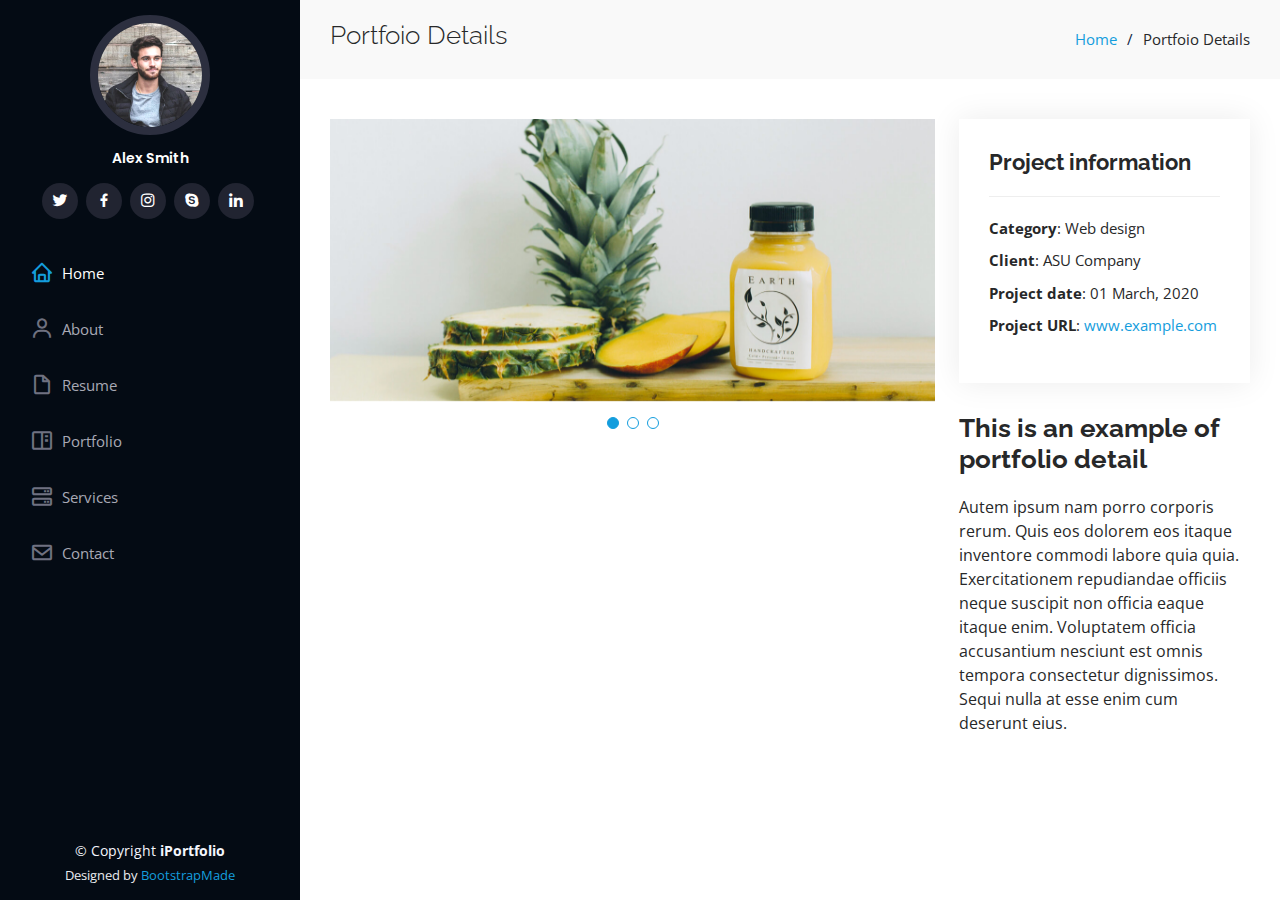
<file: portfolio-details.html>
<!DOCTYPE html>
<html lang="en">

<head>
  <meta charset="utf-8">
  <meta content="width=device-width, initial-scale=1.0" name="viewport">

  <title>Portfolio Details - iPortfolio Bootstrap Template</title>
  <meta content="" name="description">
  <meta content="" name="keywords">

  <!-- Favicons -->
  <link href="assets/img/favicon.png" rel="icon">
  <link href="assets/img/apple-touch-icon.png" rel="apple-touch-icon">

  <!-- Google Fonts -->
  <link href="https://fonts.googleapis.com/css?family=Open+Sans:300,300i,400,400i,600,600i,700,700i|Raleway:300,300i,400,400i,500,500i,600,600i,700,700i|Poppins:300,300i,400,400i,500,500i,600,600i,700,700i" rel="stylesheet">

  <!-- Vendor CSS Files -->
  <link href="assets/vendor/aos/aos.css" rel="stylesheet">
  <link href="assets/vendor/bootstrap/css/bootstrap.min.css" rel="stylesheet">
  <link href="assets/vendor/bootstrap-icons/bootstrap-icons.css" rel="stylesheet">
  <link href="assets/vendor/boxicons/css/boxicons.min.css" rel="stylesheet">
  <link href="assets/vendor/glightbox/css/glightbox.min.css" rel="stylesheet">
  <link href="assets/vendor/swiper/swiper-bundle.min.css" rel="stylesheet">

  <!-- Template Main CSS File -->
  <link href="assets/css/style.css" rel="stylesheet">

  <!-- =======================================================
  * Template Name: iPortfolio
  * Updated: Nov 17 2023 with Bootstrap v5.3.2
  * Template URL: https://bootstrapmade.com/iportfolio-bootstrap-portfolio-websites-template/
  * Author: BootstrapMade.com
  * License: https://bootstrapmade.com/license/
  ======================================================== -->
</head>

<body>

  <!-- ======= Mobile nav toggle button ======= -->
  <i class="bi bi-list mobile-nav-toggle d-xl-none"></i>

  <!-- ======= Header ======= -->
  <header id="header">
    <div class="d-flex flex-column">

      <div class="profile">
        <img src="assets/img/profile-img.jpg" alt="" class="img-fluid rounded-circle">
        <h1 class="text-light"><a href="index.html">Alex Smith</a></h1>
        <div class="social-links mt-3 text-center">
          <a href="#" class="twitter"><i class="bx bxl-twitter"></i></a>
          <a href="#" class="facebook"><i class="bx bxl-facebook"></i></a>
          <a href="#" class="instagram"><i class="bx bxl-instagram"></i></a>
          <a href="#" class="google-plus"><i class="bx bxl-skype"></i></a>
          <a href="#" class="linkedin"><i class="bx bxl-linkedin"></i></a>
        </div>
      </div>

      <nav id="navbar" class="nav-menu navbar">
        <ul>
          <li><a href="#hero" class="nav-link scrollto active"><i class="bx bx-home"></i> <span>Home</span></a></li>
          <li><a href="#about" class="nav-link scrollto"><i class="bx bx-user"></i> <span>About</span></a></li>
          <li><a href="#resume" class="nav-link scrollto"><i class="bx bx-file-blank"></i> <span>Resume</span></a></li>
          <li><a href="#portfolio" class="nav-link scrollto"><i class="bx bx-book-content"></i> <span>Portfolio</span></a></li>
          <li><a href="#services" class="nav-link scrollto"><i class="bx bx-server"></i> <span>Services</span></a></li>
          <li><a href="#contact" class="nav-link scrollto"><i class="bx bx-envelope"></i> <span>Contact</span></a></li>
        </ul>
      </nav><!-- .nav-menu -->
    </div>
  </header><!-- End Header -->

  <main id="main">

    <!-- ======= Breadcrumbs ======= -->
    <section id="breadcrumbs" class="breadcrumbs">
      <div class="container">

        <div class="d-flex justify-content-between align-items-center">
          <h2>Portfoio Details</h2>
          <ol>
            <li><a href="index.html">Home</a></li>
            <li>Portfoio Details</li>
          </ol>
        </div>

      </div>
    </section><!-- End Breadcrumbs -->

    <!-- ======= Portfolio Details Section ======= -->
    <section id="portfolio-details" class="portfolio-details">
      <div class="container">

        <div class="row gy-4">

          <div class="col-lg-8">
            <div class="portfolio-details-slider swiper">
              <div class="swiper-wrapper align-items-center">

                <div class="swiper-slide">
                  <img src="assets/img/portfolio/portfolio-details-1.jpg" alt="">
                </div>

                <div class="swiper-slide">
                  <img src="assets/img/portfolio/portfolio-details-2.jpg" alt="">
                </div>

                <div class="swiper-slide">
                  <img src="assets/img/portfolio/portfolio-details-3.jpg" alt="">
                </div>

              </div>
              <div class="swiper-pagination"></div>
            </div>
          </div>

          <div class="col-lg-4">
            <div class="portfolio-info">
              <h3>Project information</h3>
              <ul>
                <li><strong>Category</strong>: Web design</li>
                <li><strong>Client</strong>: ASU Company</li>
                <li><strong>Project date</strong>: 01 March, 2020</li>
                <li><strong>Project URL</strong>: <a href="#">www.example.com</a></li>
              </ul>
            </div>
            <div class="portfolio-description">
              <h2>This is an example of portfolio detail</h2>
              <p>
                Autem ipsum nam porro corporis rerum. Quis eos dolorem eos itaque inventore commodi labore quia quia. Exercitationem repudiandae officiis neque suscipit non officia eaque itaque enim. Voluptatem officia accusantium nesciunt est omnis tempora consectetur dignissimos. Sequi nulla at esse enim cum deserunt eius.
              </p>
            </div>
          </div>

        </div>

      </div>
    </section><!-- End Portfolio Details Section -->

  </main><!-- End #main -->

  <!-- ======= Footer ======= -->
  <footer id="footer">
    <div class="container">
      <div class="copyright">
        &copy; Copyright <strong><span>iPortfolio</span></strong>
      </div>
      <div class="credits">
        <!-- All the links in the footer should remain intact. -->
        <!-- You can delete the links only if you purchased the pro version. -->
        <!-- Licensing information: https://bootstrapmade.com/license/ -->
        <!-- Purchase the pro version with working PHP/AJAX contact form: https://bootstrapmade.com/iportfolio-bootstrap-portfolio-websites-template/ -->
        Designed by <a href="https://bootstrapmade.com/">BootstrapMade</a>
      </div>
    </div>
  </footer><!-- End  Footer -->

  <a href="#" class="back-to-top d-flex align-items-center justify-content-center"><i class="bi bi-arrow-up-short"></i></a>

  <!-- Vendor JS Files -->
  <script src="assets/vendor/purecounter/purecounter_vanilla.js"></script>
  <script src="assets/vendor/aos/aos.js"></script>
  <script src="assets/vendor/bootstrap/js/bootstrap.bundle.min.js"></script>
  <script src="assets/vendor/glightbox/js/glightbox.min.js"></script>
  <script src="assets/vendor/isotope-layout/isotope.pkgd.min.js"></script>
  <script src="assets/vendor/swiper/swiper-bundle.min.js"></script>
  <script src="assets/vendor/typed.js/typed.umd.js"></script>
  <script src="assets/vendor/waypoints/noframework.waypoints.js"></script>
  <script src="assets/vendor/php-email-form/validate.js"></script>

  <!-- Template Main JS File -->
  <script src="assets/js/main.js"></script>

</body>

</html>
</file>
<file: assets/css/style.css>
body {
  font-family: "Open Sans", sans-serif;
  color: #272829;
}

a {
  color: #149ddd;
  text-decoration: none;
}

a:hover {
  color: #37b3ed;
  text-decoration: none;
}

h1,
h2,
h3,
h4,
h5,
h6 {
  font-family: "Raleway", sans-serif;
}

/*--------------------------------------------------------------
# Back to top button
--------------------------------------------------------------*/
.back-to-top {
  position: fixed;
  visibility: hidden;
  opacity: 0;
  right: 15px;
  bottom: 15px;
  z-index: 996;
  background: #149ddd;
  width: 40px;
  height: 40px;
  border-radius: 50px;
  transition: all 0.4s;
}

.back-to-top i {
  font-size: 28px;
  color: #fff;
  line-height: 0;
}

.back-to-top:hover {
  background: #2eafec;
  color: #fff;
}

.back-to-top.active {
  visibility: visible;
  opacity: 1;
}

/*--------------------------------------------------------------
# Header
--------------------------------------------------------------*/
#header {
  position: fixed;
  top: 0;
  left: 0;
  bottom: 0;
  width: 300px;
  transition: all ease-in-out 0.5s;
  z-index: 9997;
  transition: all 0.5s;
  padding: 0 15px;
  background: #040b14;
  overflow-y: auto;
}

#header .profile img {
  margin: 15px auto;
  display: block;
  width: 120px;
  border: 8px solid #2c2f3f;
}

#header .profile h1 {
  font-size: 14px;
  margin: 0;
  padding: 0;
  font-weight: 600;
  -moz-text-align-last: center;
  text-align-last: center;
  font-family: "Poppins", sans-serif;
}

#header .profile h1 a,
#header .profile h1 a:hover {
  color: #fff;
  text-decoration: none;
}

#header .profile .social-links a {
  font-size: 18px;
  display: inline-block;
  background: #212431;
  color: #fff;
  line-height: 1;
  padding: 8px 0;
  margin-right: 4px;
  border-radius: 50%;
  text-align: center;
  width: 36px;
  height: 36px;
  transition: 0.3s;
}

#header .profile .social-links a:hover {
  background: #149ddd;
  color: #fff;
  text-decoration: none;
}

#main {
  margin-left: 300px;
}

.container,
.container-fluid {
  padding-left: 30px;
  padding-right: 30px;
}

@media (max-width: 1199px) {
  #header {
    left: -300px;
  }

  #main {
    margin-left: 0;
  }

  .container,
  .container-fluid {
    padding-left: 12px;
    padding-right: 12px;
  }
}   

/*--------------------------------------------------------------
# Navigation Menu
--------------------------------------------------------------*/
/* Desktop Navigation */
.nav-menu {
  padding: 30px 0 0 0;
}

.nav-menu * {
  margin: 0;
  padding: 0;
  list-style: none;
}

.nav-menu>ul>li {
  position: relative;
  white-space: nowrap;
}

.nav-menu a,
.nav-menu a:focus {
  display: flex;
  align-items: center;
  color: #a8a9b4;
  padding: 12px 15px;
  margin-bottom: 8px;
  transition: 0.3s;
  font-size: 15px;
}

.nav-menu a i,
.nav-menu a:focus i {
  font-size: 24px;
  padding-right: 8px;
  color: #6f7180;
}

.nav-menu a:hover,
.nav-menu .active,
.nav-menu .active:focus,
.nav-menu li:hover>a {
  text-decoration: none;
  color: #fff;
}

.nav-menu a:hover i,
.nav-menu .active i,
.nav-menu .active:focus i,
.nav-menu li:hover>a i {
  color: #149ddd;
}

/* Mobile Navigation */
.mobile-nav-toggle {
  position: fixed;
  right: 15px;
  top: 15px;
  z-index: 9998;
  border: 0;
  font-size: 24px;
  transition: all 0.4s;
  outline: none !important;
  background-color: #149ddd;
  color: #fff;
  width: 40px;
  height: 40px;
  display: inline-flex;
  align-items: center;
  justify-content: center;
  line-height: 0;
  border-radius: 50px;
  cursor: pointer;
}

.mobile-nav-active {
  overflow: hidden;
}

.mobile-nav-active #header {
  left: 0;
}

/*--------------------------------------------------------------
# Hero Section
--------------------------------------------------------------*/
#hero {
  width: 100%;
  height: 100vh;
  background: url("../img/hero-bg.jpg") top center;
  background-size: cover;
}

#hero:before {
  content: "";
  background: rgba(5, 13, 24, 0.3);
  position: absolute;
  bottom: 0;
  top: 0;
  left: 0;
  right: 0;
  z-index: 1;
}

#hero .hero-container {
  position: relative;
  z-index: 2;
  min-width: 300px;
}

#hero h1 {
  margin: 0 0 10px 0;
  font-size: 64px;
  font-weight: 700;
  line-height: 56px;
  color: #fff;
}

#hero p {
  color: #fff;
  margin-bottom: 50px;
  font-size: 26px;
  font-family: "Poppins", sans-serif;
}

#hero p span {
  color: #fff;
  padding-bottom: 4px;
  letter-spacing: 1px;
  border-bottom: 3px solid #149ddd;
}

@media (min-width: 1024px) {
  #hero {
    background-attachment: fixed;
  }
}

@media (max-width: 768px) {
  #hero h1 {
    font-size: 28px;
    line-height: 36px;
  }

  #hero h2 {
    font-size: 18px;
    line-height: 24px;
    margin-bottom: 30px;
  }
}

/*--------------------------------------------------------------
# Sections General
--------------------------------------------------------------*/
section {
  padding: 60px 0;
  overflow: hidden;
}

.section-bg {
  background: #f5f8fd;
}

.section-title {
  padding-bottom: 30px;
}

.section-title h2 {
  font-size: 32px;
  font-weight: bold;
  margin-bottom: 20px;
  padding-bottom: 20px;
  position: relative;
  color: #173b6c;
}

.section-title h2::after {
  content: "";
  position: absolute;
  display: block;
  width: 50px;
  height: 3px;
  background: #149ddd;
  bottom: 0;
  left: 0;
}

.section-title p {
  margin-bottom: 0;
}

/*--------------------------------------------------------------
# About
--------------------------------------------------------------*/
.about .content h3 {
  font-weight: 700;
  font-size: 26px;
  color: #173b6c;
}

.about .content ul {
  list-style: none;
  padding: 0;
}

.about .content ul li {
  margin-bottom: 20px;
  display: flex;
  align-items: center;
}

.about .content ul strong {
  margin-right: 10px;
}

.about .content ul i {
  font-size: 16px;
  margin-right: 5px;
  color: #149ddd;
  line-height: 0;
}

.about .content p:last-child {
  margin-bottom: 0;
}

/*--------------------------------------------------------------
# Facts
--------------------------------------------------------------*/
.facts {
  padding-bottom: 30px;
}

.facts .count-box {
  padding: 30px;
  width: 100%;
}

.facts .count-box i {
  display: block;
  font-size: 44px;
  color: #149ddd;
  float: left;
  line-height: 0;
}

.facts .count-box span {
  font-size: 48px;
  line-height: 40px;
  display: block;
  font-weight: 700;
  color: #050d18;
  margin-left: 60px;
}

.facts .count-box p {
  padding: 15px 0 0 0;
  margin: 0 0 0 60px;
  font-family: "Raleway", sans-serif;
  font-size: 14px;
  color: #122f57;
}

.facts .count-box a {
  font-weight: 600;
  display: block;
  margin-top: 20px;
  color: #122f57;
  font-size: 15px;
  font-family: "Poppins", sans-serif;
  transition: ease-in-out 0.3s;
}

.facts .count-box a:hover {
  color: #1f5297;
}

/*--------------------------------------------------------------
# Akills
--------------------------------------------------------------*/
.skills .progress {
  height: 60px;
  display: block;
  background: none;
  border-radius: 0;
}

.skills .progress .skill {
  padding: 0;
  margin: 0 0 6px 0;
  text-transform: uppercase;
  display: block;
  font-weight: 600;
  font-family: "Poppins", sans-serif;
  color: #050d18;
}

.skills .progress .skill .val {
  float: right;
  font-style: normal;
}

.skills .progress-bar-wrap {
  background: #dce8f8;
  height: 10px;
}

.skills .progress-bar {
  width: 1px;
  height: 10px;
  transition: 0.9s;
  background-color: #149ddd;
}

/*--------------------------------------------------------------
# Resume
--------------------------------------------------------------*/
.resume .resume-title {
  font-size: 26px;
  font-weight: 700;
  margin-top: 20px;
  margin-bottom: 20px;
  color: #050d18;
}

.resume .resume-item {
  padding: 0 0 20px 20px;
  margin-top: -2px;
  border-left: 2px solid #1f5297;
  position: relative;
}

.resume .resume-item h4 {
  line-height: 18px;
  font-size: 18px;
  font-weight: 600;
  text-transform: uppercase;
  font-family: "Poppins", sans-serif;
  color: #050d18;
  margin-bottom: 10px;
}

.resume .resume-item h5 {
  font-size: 16px;
  background: #e4edf9;
  padding: 5px 15px;
  display: inline-block;
  font-weight: 600;
  margin-bottom: 10px;
}

.resume .resume-item ul {
  padding-left: 20px;
}

.resume .resume-item ul li {
  padding-bottom: 10px;
}

.resume .resume-item:last-child {
  padding-bottom: 0;
}

.resume .resume-item::before {
  content: "";
  position: absolute;
  width: 16px;
  height: 16px;
  border-radius: 50px;
  left: -9px;
  top: 0;
  background: #fff;
  border: 2px solid #1f5297;
}

/*--------------------------------------------------------------
# Portfolio
--------------------------------------------------------------*/
.portfolio .portfolio-item {
  margin-bottom: 30px;
}

.portfolio #portfolio-flters {
  padding: 0;
  margin: 0 auto 35px auto;
  list-style: none;
  text-align: center;
  background: #fff;
  border-radius: 50px;
  padding: 2px 15px;
}

.portfolio #portfolio-flters li {
  cursor: pointer;
  display: inline-block;
  padding: 10px 15px 8px 15px;
  font-size: 14px;
  font-weight: 600;
  line-height: 1;
  text-transform: uppercase;
  color: #272829;
  margin-bottom: 5px;
  transition: all 0.3s ease-in-out;
}

.portfolio #portfolio-flters li:hover,
.portfolio #portfolio-flters li.filter-active {
  color: #149ddd;
}

.portfolio #portfolio-flters li:last-child {
  margin-right: 0;
}

.portfolio .portfolio-wrap {
  transition: 0.3s;
  position: relative;
  overflow: hidden;
  z-index: 1;
}

.portfolio .portfolio-wrap::before {
  content: "";
  background: rgba(255, 255, 255, 0.5);
  position: absolute;
  left: 0;
  right: 0;
  top: 0;
  bottom: 0;
  transition: all ease-in-out 0.3s;
  z-index: 2;
  opacity: 0;
}

.portfolio .portfolio-wrap .portfolio-links {
  opacity: 1;
  left: 0;
  right: 0;
  bottom: -60px;
  z-index: 3;
  position: absolute;
  transition: all ease-in-out 0.3s;
  display: flex;
  justify-content: center;
}

.portfolio .portfolio-wrap .portfolio-links a {
  color: #fff;
  font-size: 28px;
  text-align: center;
  background: rgba(20, 157, 221, 0.75);
  transition: 0.3s;
  width: 50%;
}

.portfolio .portfolio-wrap .portfolio-links a:hover {
  background: rgba(20, 157, 221, 0.95);
}

.portfolio .portfolio-wrap .portfolio-links a+a {
  border-left: 1px solid #37b3ed;
}

.portfolio .portfolio-wrap:hover::before {
  top: 0;
  left: 0;
  right: 0;
  bottom: 0;
  opacity: 1;
}

.portfolio .portfolio-wrap:hover .portfolio-links {
  opacity: 1;
  bottom: 0;
}

/*--------------------------------------------------------------
# Portfolio Details
--------------------------------------------------------------*/
.portfolio-details {
  padding-top: 40px;
}

.portfolio-details .portfolio-details-slider img {
  width: 100%;
}

.portfolio-details .portfolio-details-slider .swiper-pagination {
  margin-top: 20px;
  position: relative;
}

.portfolio-details .portfolio-details-slider .swiper-pagination .swiper-pagination-bullet {
  width: 12px;
  height: 12px;
  background-color: #fff;
  opacity: 1;
  border: 1px solid #149ddd;
}

.portfolio-details .portfolio-details-slider .swiper-pagination .swiper-pagination-bullet-active {
  background-color: #149ddd;
}

.portfolio-details .portfolio-info {
  padding: 30px;
  box-shadow: 0px 0 30px rgba(5, 13, 24, 0.08);
}

.portfolio-details .portfolio-info h3 {
  font-size: 22px;
  font-weight: 700;
  margin-bottom: 20px;
  padding-bottom: 20px;
  border-bottom: 1px solid #eee;
}

.portfolio-details .portfolio-info ul {
  list-style: none;
  padding: 0;
  font-size: 15px;
}

.portfolio-details .portfolio-info ul li+li {
  margin-top: 10px;
}

.portfolio-details .portfolio-description {
  padding-top: 30px;
}

.portfolio-details .portfolio-description h2 {
  font-size: 26px;
  font-weight: 700;
  margin-bottom: 20px;
}

.portfolio-details .portfolio-description p {
  padding: 0;
}

/*--------------------------------------------------------------
# Services
--------------------------------------------------------------*/
.services .icon-box {
  margin-bottom: 20px;
}

.services .icon {
  float: left;
  display: flex;
  align-items: center;
  justify-content: center;
  width: 54px;
  height: 54px;
  background: #149ddd;
  border-radius: 50%;
  transition: 0.5s;
  border: 1px solid #149ddd;
}

.services .icon i {
  color: #fff;
  font-size: 24px;
  line-height: 0;
}

.services .icon-box:hover .icon {
  background: #fff;
}

.services .icon-box:hover .icon i {
  color: #149ddd;
}

.services .title {
  margin-left: 80px;
  font-weight: 700;
  margin-bottom: 15px;
  font-size: 18px;
}

.services .title a {
  color: #343a40;
}

.services .title a:hover {
  color: #149ddd;
}

.services .description {
  margin-left: 80px;
  line-height: 24px;
  font-size: 14px;
}

/*--------------------------------------------------------------
# Testimonials
--------------------------------------------------------------*/
.testimonials .testimonials-carousel,
.testimonials .testimonials-slider {
  overflow: hidden;
}

.testimonials .testimonial-item {
  box-sizing: content-box;
  text-align: center;
  min-height: 320px;
}

.testimonials .testimonial-item .testimonial-img {
  width: 90px;
  border-radius: 50%;
  margin: 0 auto;
}

.testimonials .testimonial-item h3 {
  font-size: 18px;
  font-weight: bold;
  margin: 10px 0 5px 0;
  color: #111;
}

.testimonials .testimonial-item h4 {
  font-size: 14px;
  color: #999;
  margin: 0;
}

.testimonials .testimonial-item .quote-icon-left,
.testimonials .testimonial-item .quote-icon-right {
  color: #c3e8fa;
  font-size: 26px;
}

.testimonials .testimonial-item .quote-icon-left {
  display: inline-block;
  left: -5px;
  position: relative;
}

.testimonials .testimonial-item .quote-icon-right {
  display: inline-block;
  right: -5px;
  position: relative;
  top: 10px;
}

.testimonials .testimonial-item p {
  font-style: italic;
  margin: 0 15px 15px 15px;
  padding: 20px;
  background: #fff;
  position: relative;
  margin-bottom: 35px;
  border-radius: 6px;
  box-shadow: 0px 2px 15px rgba(0, 0, 0, 0.1);
}

.testimonials .testimonial-item p::after {
  content: "";
  width: 0;
  height: 0;
  border-top: 20px solid #fff;
  border-right: 20px solid transparent;
  border-left: 20px solid transparent;
  position: absolute;
  bottom: -20px;
  left: calc(50% - 20px);
}

.testimonials .swiper-pagination {
  margin-top: 20px;
  position: relative;
}

.testimonials .swiper-pagination .swiper-pagination-bullet {
  width: 12px;
  height: 12px;
  background-color: #fff;
  opacity: 1;
  border: 1px solid #149ddd;
}

.testimonials .swiper-pagination .swiper-pagination-bullet-active {
  background-color: #149ddd;
}

/*--------------------------------------------------------------
# Contact
--------------------------------------------------------------*/
.contact {
  padding-bottom: 130px;
}

.contact .info {
  padding: 30px;
  background: #fff;
  width: 100%;
  box-shadow: 0 0 24px 0 rgba(0, 0, 0, 0.12);
}

.contact .info i {
  font-size: 20px;
  color: #149ddd;
  float: left;
  width: 44px;
  height: 44px;
  background: #dff3fc;
  display: flex;
  justify-content: center;
  align-items: center;
  border-radius: 50px;
  transition: all 0.3s ease-in-out;
}

.contact .info h4 {
  padding: 0 0 0 60px;
  font-size: 22px;
  font-weight: 600;
  margin-bottom: 5px;
  color: #050d18;
}

.contact .info p {
  padding: 0 0 10px 60px;
  margin-bottom: 20px;
  font-size: 14px;
  color: #173b6c;
}

.contact .info .email p {
  padding-top: 5px;
}

.contact .info .social-links {
  padding-left: 60px;
}

.contact .info .social-links a {
  font-size: 18px;
  display: inline-block;
  background: #333;
  color: #fff;
  line-height: 1;
  padding: 8px 0;
  border-radius: 50%;
  text-align: center;
  width: 36px;
  height: 36px;
  transition: 0.3s;
  margin-right: 10px;
}

.contact .info .social-links a:hover {
  background: #149ddd;
  color: #fff;
}

.contact .info .email:hover i,
.contact .info .address:hover i,
.contact .info .phone:hover i {
  background: #149ddd;
  color: #fff;
}

.contact .php-email-form {
  width: 100%;
  padding: 30px;
  background: #fff;
  box-shadow: 0 0 24px 0 rgba(0, 0, 0, 0.12);
}

.contact .php-email-form .form-group {
  padding-bottom: 8px;
}

.contact .php-email-form .validate {
  display: none;
  color: red;
  margin: 0 0 15px 0;
  font-weight: 400;
  font-size: 13px;
}

.contact .php-email-form .error-message {
  display: none;
  color: #fff;
  background: #ed3c0d;
  text-align: left;
  padding: 15px;
  font-weight: 600;
}

.contact .php-email-form .error-message br+br {
  margin-top: 25px;
}

.contact .php-email-form .sent-message {
  display: none;
  color: #fff;
  background: #18d26e;
  text-align: center;
  padding: 15px;
  font-weight: 600;
}

.contact .php-email-form .loading {
  display: none;
  background: #fff;
  text-align: center;
  padding: 15px;
}

.contact .php-email-form .loading:before {
  content: "";
  display: inline-block;
  border-radius: 50%;
  width: 24px;
  height: 24px;
  margin: 0 10px -6px 0;
  border: 3px solid #18d26e;
  border-top-color: #eee;
  animation: animate-loading 1s linear infinite;
}

.contact .php-email-form .form-group {
  margin-bottom: 15px;
}

.contact .php-email-form label {
  padding-bottom: 8px;
}

.contact .php-email-form input,
.contact .php-email-form textarea {
  border-radius: 0;
  box-shadow: none;
  font-size: 14px;
}

.contact .php-email-form input {
  height: 44px;
}

.contact .php-email-form textarea {
  padding: 10px 15px;
}

.contact .php-email-form button[type=submit] {
  background: #149ddd;
  border: 0;
  padding: 10px 24px;
  color: #fff;
  transition: 0.4s;
  border-radius: 4px;
}

.contact .php-email-form button[type=submit]:hover {
  background: #37b3ed;
}

@keyframes animate-loading {
  0% {
    transform: rotate(0deg);
  }

  100% {
    transform: rotate(360deg);
  }
}

/*--------------------------------------------------------------
# Breadcrumbs
--------------------------------------------------------------*/
.breadcrumbs {
  padding: 20px 0;
  background: #f9f9f9;
}

.breadcrumbs h2 {
  font-size: 26px;
  font-weight: 300;
}

.breadcrumbs ol {
  display: flex;
  flex-wrap: wrap;
  list-style: none;
  padding: 0;
  margin: 0;
  font-size: 15px;
}

.breadcrumbs ol li+li {
  padding-left: 10px;
}

.breadcrumbs ol li+li::before {
  display: inline-block;
  padding-right: 10px;
  color: #0e2442;
  content: "/";
}

@media (max-width: 768px) {
  .breadcrumbs .d-flex {
    display: block !important;
  }

  .breadcrumbs ol {
    display: block;
  }

  .breadcrumbs ol li {
    display: inline-block;
  }
}

/*--------------------------------------------------------------
# Footer
--------------------------------------------------------------*/
#footer {
  padding: 15px;
  color: #f4f6fd;
  font-size: 14px;
  position: fixed;
  left: 0;
  bottom: 0;
  width: 300px;
  z-index: 9999;
  background: #040b14;
}

#footer .copyright {
  text-align: center;
}

#footer .credits {
  padding-top: 5px;
  text-align: center;
  font-size: 13px;
  color: #eaebf0;
}

@media (max-width: 1199px) {
  #footer {
    position: static;
    width: auto;
    padding-right: 20px 15px;
  }
}
</file>
